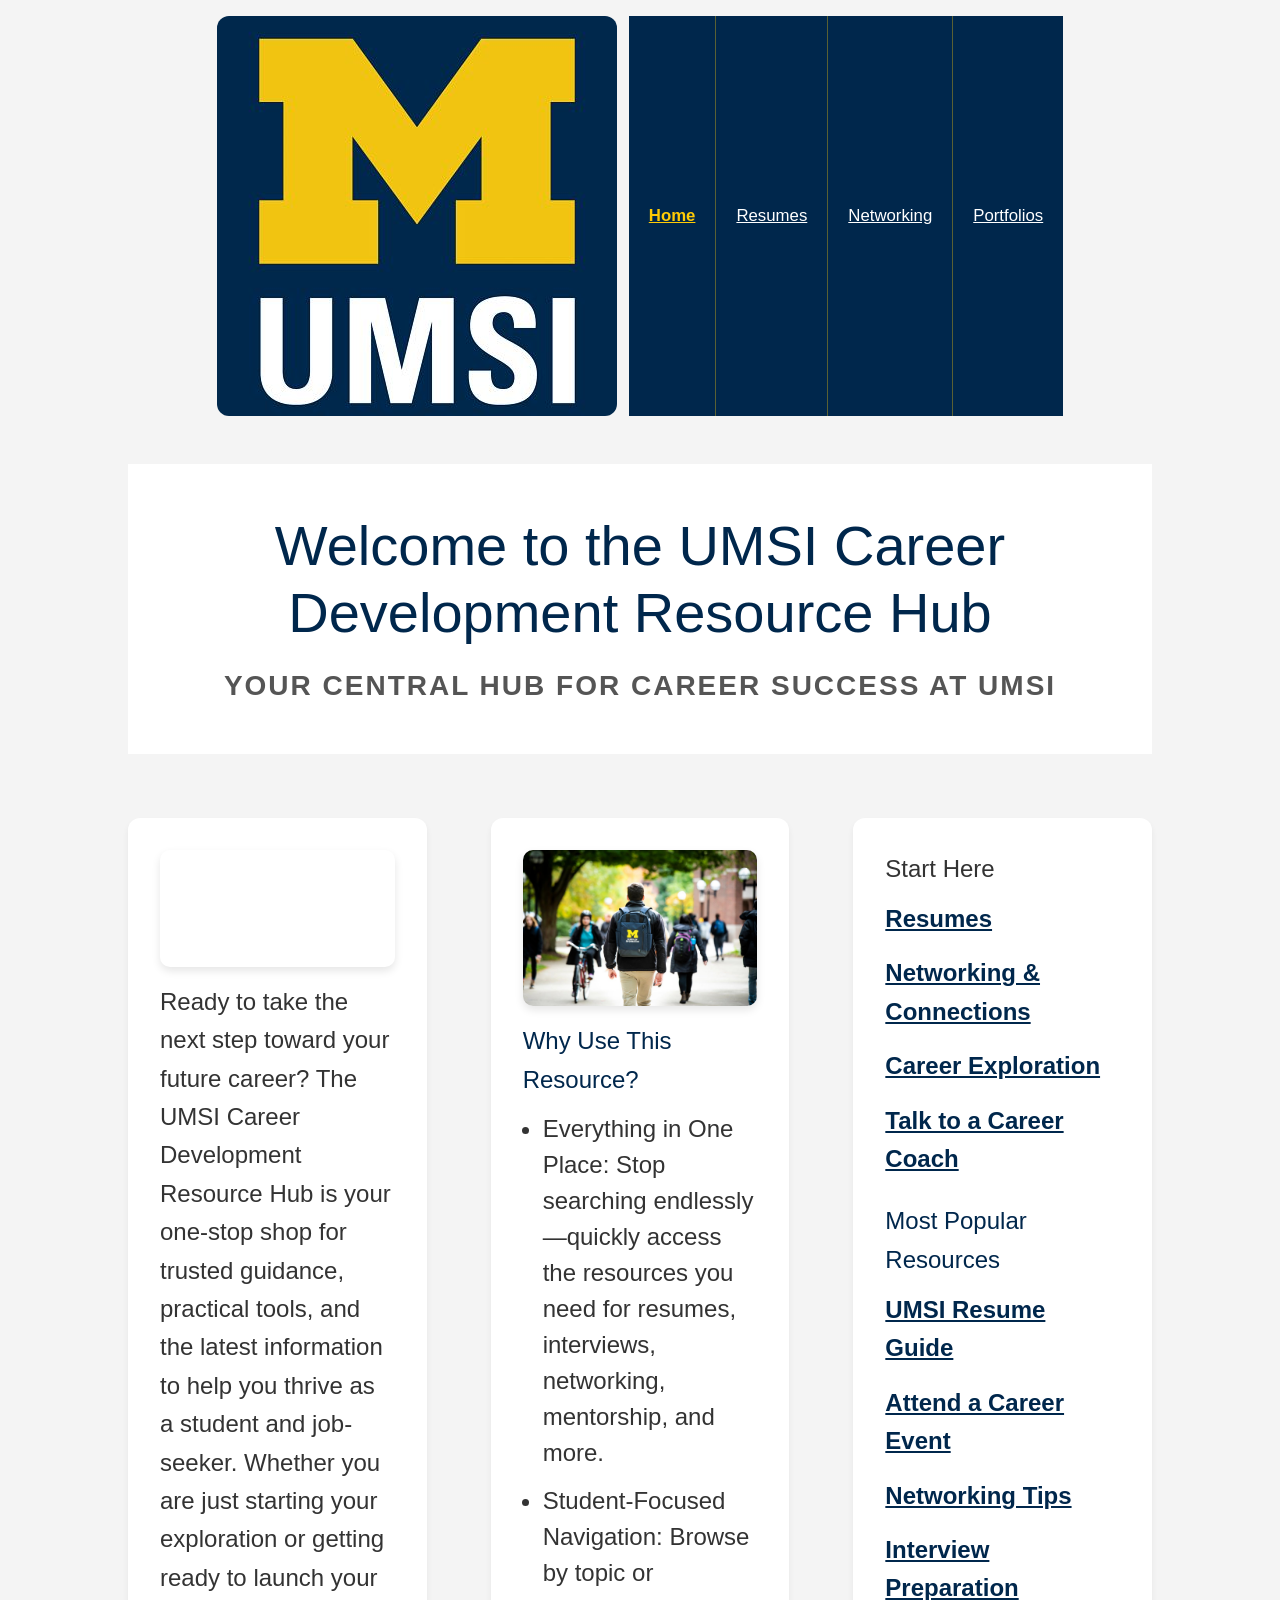
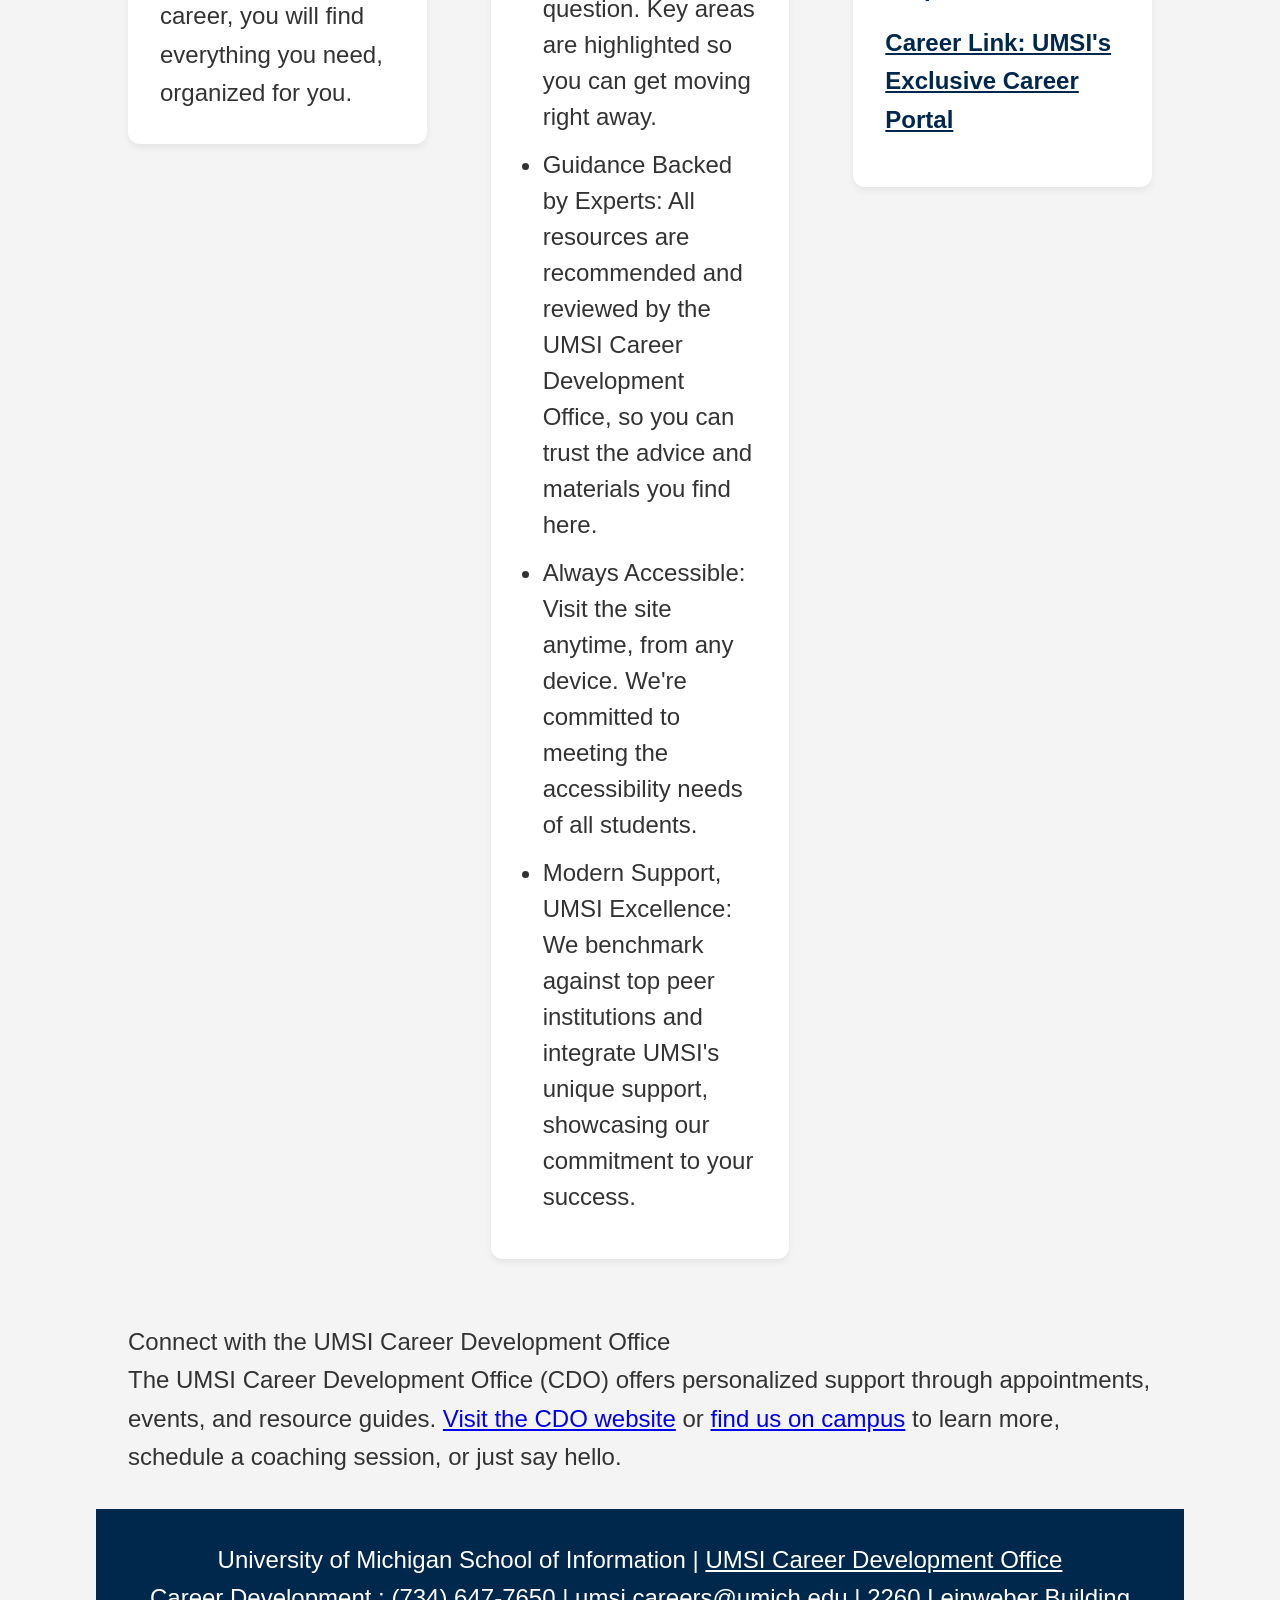
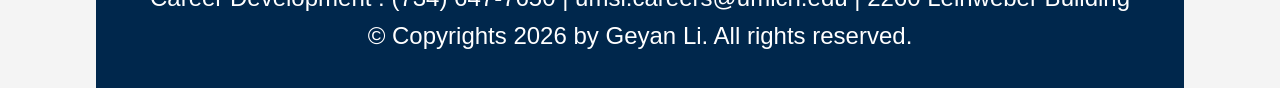
<file: index.html>
<!DOCTYPE html>
<html lang="en">
<head>
    <meta charset="UTF-8">
    <meta name="viewport" content="width=device-width, initial-scale=1.0">
    <link rel="stylesheet" href="css/html5reset.css">
    <link rel="stylesheet" href="css/style.css">
    <title>MSI Career Development Resource Hub</title>
</head>
<body>

    <header>
  <a href = "#main-content" class = "skipper">Skip to Main Content</a>
        <img src="images/UMSI_signature_vertical_informal_solidblue.jpg" alt="UMSI Logo">
        <nav>
            <ul>
                <li><a href = "index.html" class="current">Home</a></li>
                <li><a href = "resume.html">Resumes</a></li>
                <li><a href = "networking.html">Networking</a></li>
                <li><a href = "portfolios.html">Portfolios</a></li>
            </ul>
        </nav>
    

    </header>
    
    <main class="container" id="main-content">
      <header class="main-page-header">
          <h1 class="main-title">Welcome to the UMSI Career Development Resource Hub</h1>
          <p class="main-subtitle">Your Central Hub for Career Success at UMSI</p>
      </header>

      <section class="three-col-grid content-triad">
          <div class="tri-col tri-col--intro">
              <div class="tri-media tri-media--video" role="region" aria-label="youtube video player">
                  <div class="video-container">
                      <iframe src="https://www.youtube.com/embed/GSjGeDYJ5Nk?si=qhxJPRTIT___x8hG" title="YouTube video player" allow="accelerometer; autoplay; clipboard-write; encrypted-media; gyroscope; picture-in-picture; web-share" referrerpolicy="strict-origin-when-cross-origin" allowfullscreen></iframe>
                  </div>
              </div>
              <div class="tri-intro">
                  <p>
                      Ready to take the next step toward your future career? The UMSI Career
                      Development Resource Hub is your one-stop shop for trusted guidance,
                      practical tools, and the latest information to help you thrive as a
                      student and job-seeker. Whether you are just starting your exploration
                      or getting ready to launch your career, you will find everything you
                      need, organized for you.
                  </p>
              </div>
          </div>

          <div class="tri-col tri-col--guidance">
              <div class="tri-media">
                  <img src="images/UMSI_CampusFall_UMSIBackpack_02.jpg" alt="A student wears a UMSI backpack in fall on the drag.">
              </div>
              <h2>Why Use This Resource?</h2>
              <ul class="guidance-bullets">
                  <li><strong>Everything in One Place:</strong> Stop searching endlessly—quickly access the resources you need for resumes, interviews, networking, mentorship, and more.</li>
                  <li><strong>Student-Focused Navigation:</strong> Browse by topic or question. Key areas are highlighted so you can get moving right away.</li>
                  <li><strong>Guidance Backed by Experts:</strong> All resources are recommended and reviewed by the UMSI Career Development Office, so you can trust the advice and materials you find here.</li>
                  <li><strong>Always Accessible:</strong> Visit the site anytime, from any device. We're committed to meeting the accessibility needs of all students.</li>
                  <li><strong>Modern Support, UMSI Excellence:</strong> We benchmark against top peer institutions and integrate UMSI's unique support, showcasing our commitment to your success.</li>
              </ul>
          </div>

          <div class="tri-col tri-col--resources tri-col--home-links">
              <h2>Start Here</h2>
              <ul class="resource-links">
                  <li><a href="resume.html">Resumes</a></li>
                  <li><a href="networking.html">Networking &amp; Connections</a></li>
                  <li><a href="https://si-umich.12twenty.com/Login">Career Exploration</a></li>
                  <li><a href="https://umich.instructure.com/courses/137916/pages/talk-to-a-career-coach">Talk to a Career Coach</a></li>
              </ul>
              <h2 class="tri-resources-subhead">Most Popular Resources</h2>
              <ul class="resource-links">
                  <li><a href="https://docs.google.com/document/d/1_1GfDJyVGIgE82MZjVhuWT_aB_2Hcj1NN62FUCXoR_o/edit?tab=t.0" target="_blank" rel="noopener noreferrer">UMSI Resume Guide</a></li>
                  <li><a href="https://umich.instructure.com/courses/137916/pages/attend-an-event" target="_blank" rel="noopener noreferrer">Attend a Career Event</a></li>
                  <li><a href="https://docs.google.com/document/d/18HMt79BU8ovGf9z7_P7No5tuwUS6qHNW5u0sgrepLtE/edit?tab=t.0" target="_blank" rel="noopener noreferrer">Networking Tips</a></li>
                  <li><a href="https://docs.google.com/presentation/d/15n-XqsFEntdbkZz89K-ohf7Or1NnCt5CQNDG-6fh2a0/edit?usp=sharing" target="_blank" rel="noopener noreferrer">Interview Preparation</a></li>
                  <li><a href="https://si-umich.12twenty.com/Login" target="_blank" rel="noopener noreferrer">Career Link: UMSI's Exclusive Career Portal</a></li>
              </ul>
          </div>
      </section>
    <section>
      <h2>Connect with the UMSI Career Development Office</h2>
      <p>
        The UMSI Career Development Office (CDO) offers personalized support through appointments, events, and resource guides. <a href="https://umich.instructure.com/courses/137916" target="_blank">Visit the CDO website</a> or <a href="https://www.si.umich.edu/about-umsi/getting-umsi" target="_blank">find us on campus</a> to learn more, schedule a coaching session, or just say hello.
      </p>
    </section>
       
        <!-- Content taken & modified from UMGPT with the prompt, "Write me a webpage of intro content to help meet the following requirements - this is for the home page": and then pasted in the client objectives & project requirements"
        UMGPT. (2025). UMGPT ( GPT-4.1 August 25th version) [Large language model]. -->
    
    
      </main>
      <footer>
        <p>University of Michigan School of Information | <a href="https://umich.instructure.com/courses/137916">UMSI Career Development Office </a></p>
        <p>Career Development : (734) 647-7650 | umsi.careers@umich.edu | 2260 Leinweber Building </a></p>
        <p>© Copyrights <span id="year"></span> by Geyan Li. All rights reserved.</p>  
      </footer>
</body>
</html>


<!-- Reference: https://www.codexworld.com/how-to/get-current-year-to-display-dynamic-year-in-copyright-using-javascript/ -->
<script>
  document.getElementById("year").innerHTML = new Date().getFullYear();
</script>
</file>
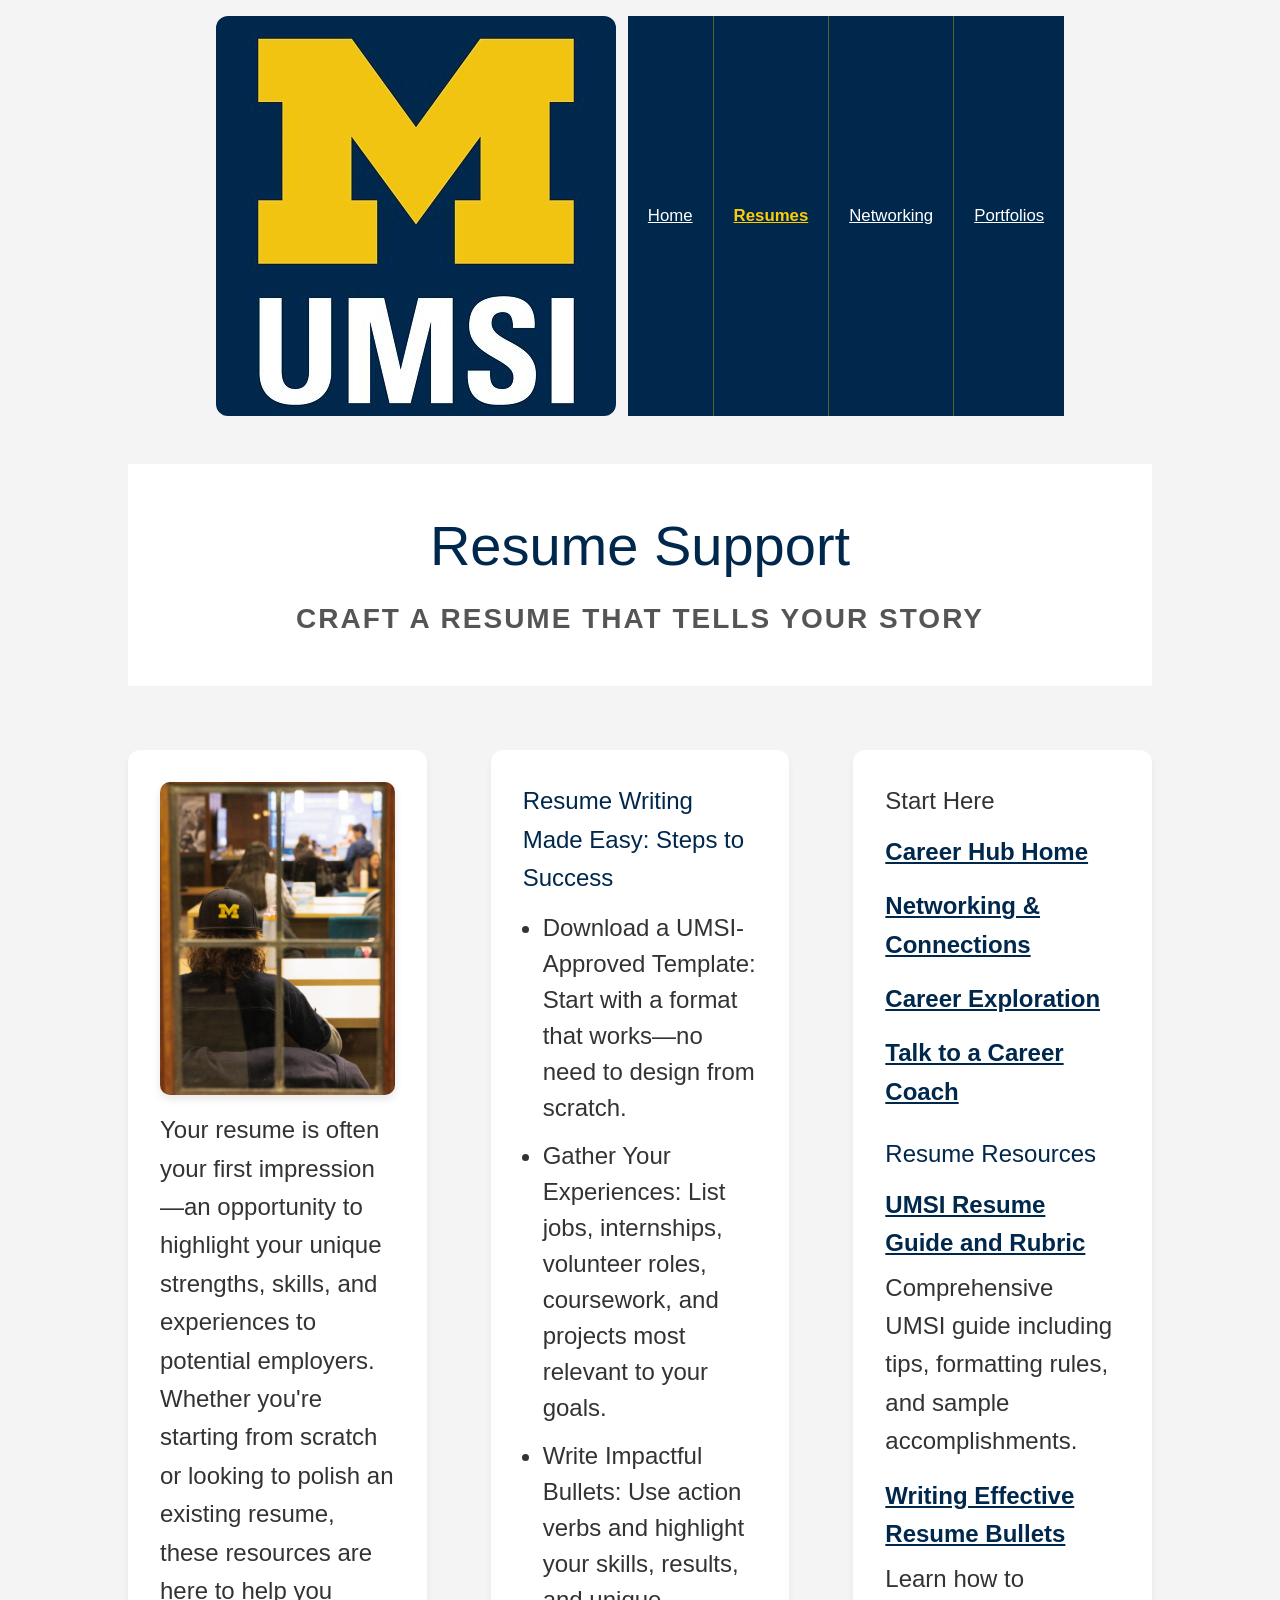
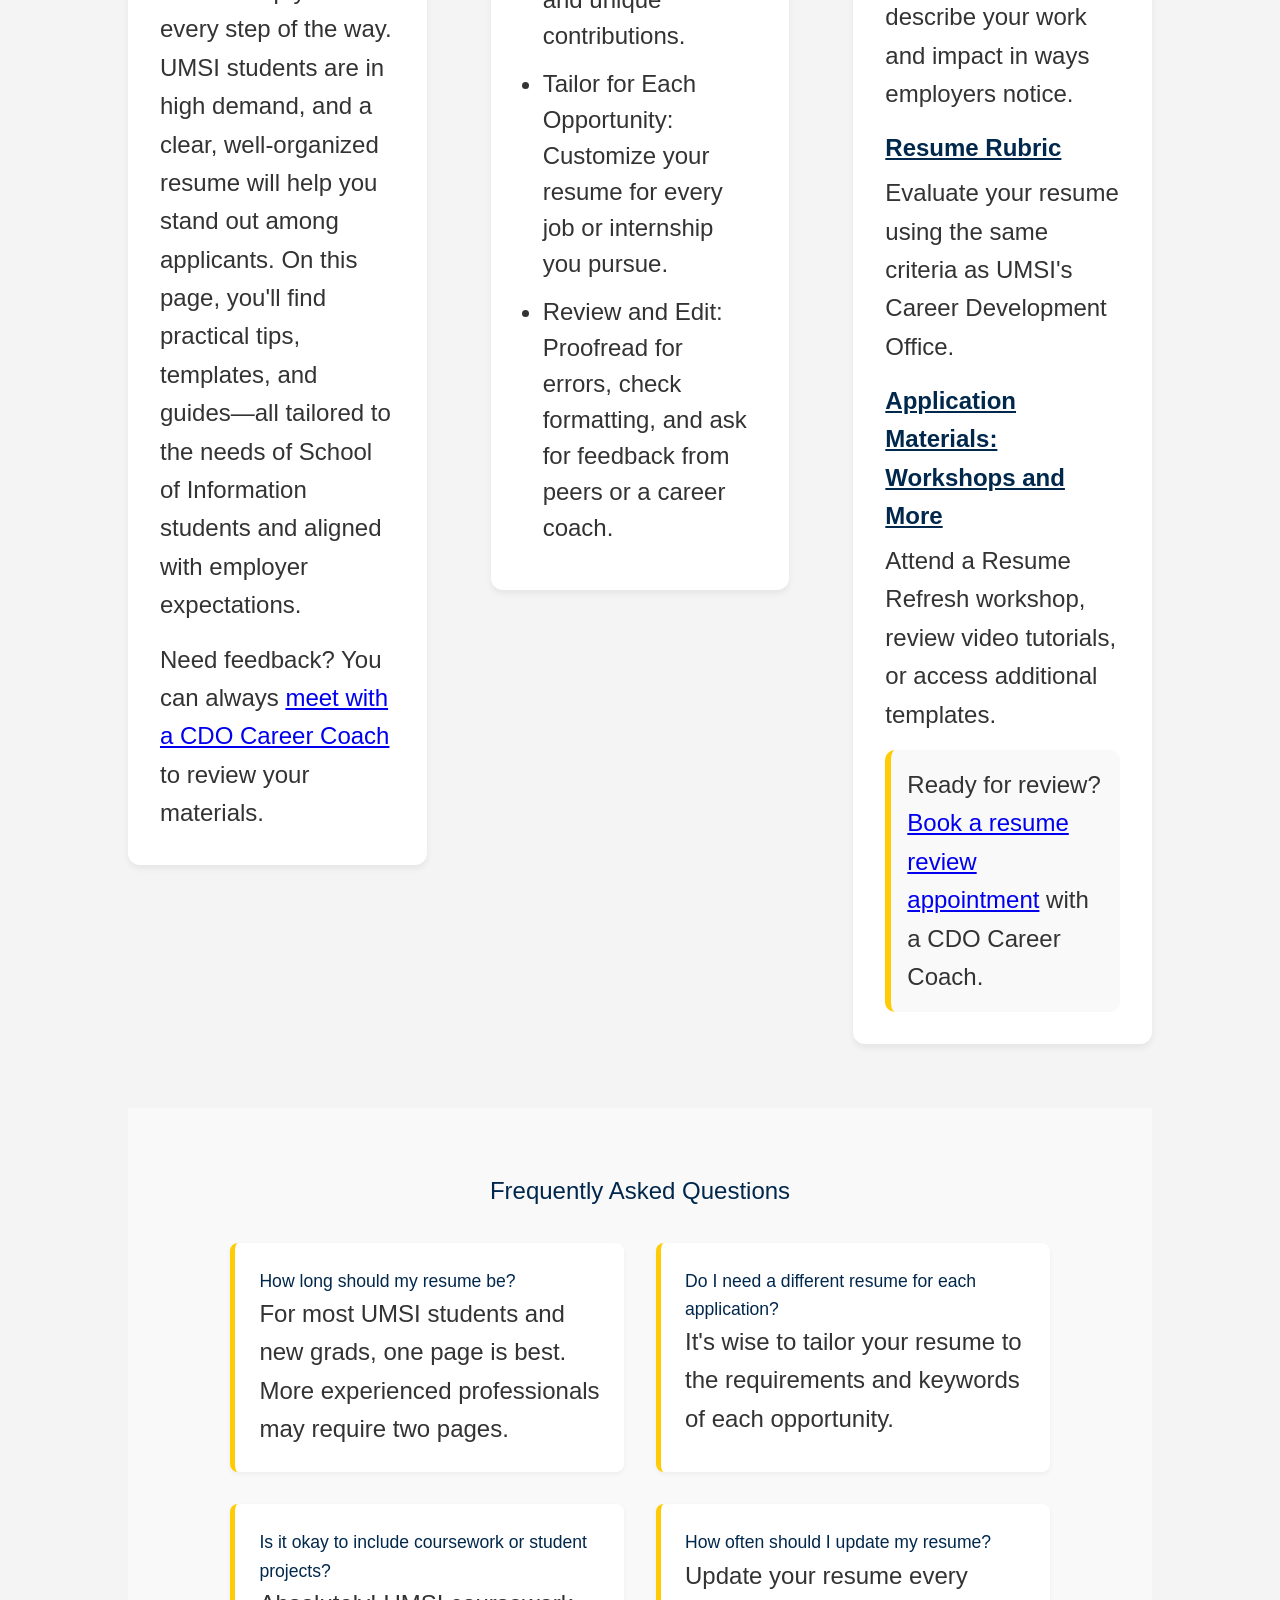
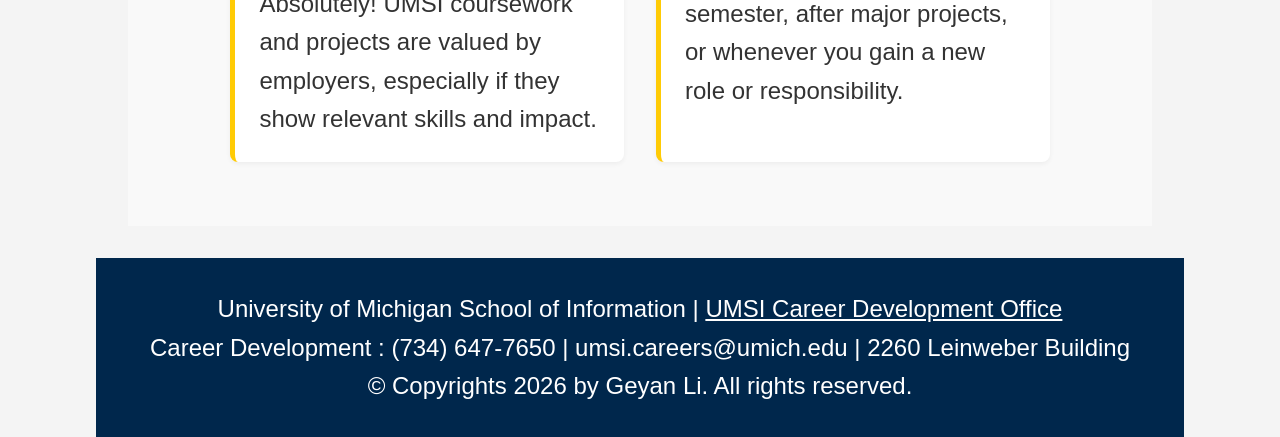
<file: resume.html>
<!DOCTYPE html>
<html lang="en">
<head>
    <meta charset="UTF-8">
    <meta name="viewport" content="width=device-width, initial-scale=1.0">
    <link rel="stylesheet" href="css/html5reset.css">
    <link rel="stylesheet" href="css/style.css">
    <title>Resumes</title>
</head>
<body>

    <header>
  <a href = "#main-content" class="skipper">Skip to Main Content</a>
        <img src="images/UMSI_signature_vertical_informal_solidblue.jpg" alt="UMSI Logo">
        <nav>
            <ul>
                <li><a href = "index.html">Home</a></li>
                <li><a href = "resume.html" class="current">Resumes</a></li>
                <li><a href = "networking.html">Networking</a></li>
                <li><a href = "portfolios.html">Portfolios</a></li>
            </ul>
        </nav>
    </header>


    <main class="container" id="main-content">
        <header class="main-page-header">
            <h1 class="main-title">Resume Support</h1>
            <p class="main-subtitle">Craft a Resume that Tells Your Story</p>
        </header>
        
        <section class="three-col-grid content-triad">
            <div class="tri-col tri-col--intro">
                <div class="tri-media">
                    <img src="images/MCOMMONS-SnowyCampusScenes-096.jpg" alt="A student focusing on their career portfolio and resume at a desk">
                </div>
                <div class="tri-intro">
                    <p>
                        Your resume is often your first impression—an opportunity to highlight your unique strengths, skills, and experiences to potential employers. Whether you're starting from scratch or looking to polish an existing resume, these resources are here to help you every step of the way. UMSI students are in high demand, and a clear, well-organized resume will help you stand out among applicants. On this page, you'll find practical tips, templates, and guides—all tailored to the needs of School of Information students and aligned with employer expectations.
                    </p>
                    <p>
                        <strong>Need feedback?</strong> You can always <a href="https://umich.instructure.com/courses/137916/pages/talk-to-a-career-coach" target="_blank">meet with a CDO Career Coach</a> to review your materials.
                    </p>
                </div>
            </div>

            <div class="tri-col tri-col--guidance">
                <h2>Resume Writing Made Easy: Steps to Success</h2>
                <ul class="guidance-bullets">
                    <li><strong>Download a UMSI-Approved Template:</strong> Start with a format that works—no need to design from scratch.</li>
                    <li><strong>Gather Your Experiences:</strong> List jobs, internships, volunteer roles, coursework, and projects most relevant to your goals.</li>
                    <li><strong>Write Impactful Bullets:</strong> Use action verbs and highlight your skills, results, and unique contributions.</li>
                    <li><strong>Tailor for Each Opportunity:</strong> Customize your resume for every job or internship you pursue.</li>
                    <li><strong>Review and Edit:</strong> Proofread for errors, check formatting, and ask for feedback from peers or a career coach.</li>
                </ul>
            </div>

            <div class="tri-col tri-col--resources tri-col--home-links">
                <h2>Start Here</h2>
                <ul class="resource-links">
                    <li><a href="index.html">Career Hub Home</a></li>
                    <li><a href="networking.html">Networking &amp; Connections</a></li>
                    <li><a href="https://si-umich.12twenty.com/Login">Career Exploration</a></li>
                    <li><a href="https://umich.instructure.com/courses/137916/pages/talk-to-a-career-coach">Talk to a Career Coach</a></li>
                </ul>
                <h2 class="tri-resources-subhead">Resume Resources</h2>
                <ul class="resource-links">
                    <li>
                        <a href="https://docs.google.com/document/d/1_1GfDJyVGIgE82MZjVhuWT_aB_2Hcj1NN62FUCXoR_o/edit?tab=t.0" target="_blank" rel="noopener noreferrer">UMSI Resume Guide and Rubric</a>
                        <p>Comprehensive UMSI guide including tips, formatting rules, and sample accomplishments.</p>
                    </li>
                    <li>
                        <a href="https://docs.google.com/document/d/1-EVZYH_Fic4mfLVGOXyHTSeRwBWmmi2WHSgGDLGGPEs/edit?tab=t.0" target="_blank" rel="noopener noreferrer">Writing Effective Resume Bullets</a>
                        <p>Learn how to describe your work and impact in ways employers notice.</p>
                    </li>
                    <li>
                        <a href="https://docs.google.com/document/d/1vJMfgw9nwpHN9Sy0L0RP0aNBbaDSsiLPc2vy-doac6s/edit?tab=t.0" target="_blank" rel="noopener noreferrer">Resume Rubric</a>
                        <p>Evaluate your resume using the same criteria as UMSI's Career Development Office.</p>
                    </li>
                    <li>
                        <a href="https://docs.google.com/document/d/1vJMfgw9nwpHN9Sy0L0RP0aNBbaDSsiLPc2vy-doac6s/edit?tab=t.0" target="_blank" rel="noopener noreferrer">Application Materials: Workshops and More</a>
                        <p>Attend a Resume Refresh workshop, review video tutorials, or access additional templates.</p>
                    </li>
                </ul>
                <div class="appointment-callout">
                    <p>Ready for review? <a href="https://umich.instructure.com/courses/137916/pages/talk-to-a-career-coach" target="_blank" rel="noopener noreferrer">Book a resume review appointment</a> with a CDO Career Coach.</p>
                </div>
            </div>
        </section>

        <section class="faq-grid">
            <h2>Frequently Asked Questions</h2>
            <div class="faq-container">
                <div class="faq-item">
                    <h3>How long should my resume be?</h3>
                    <p>For most UMSI students and new grads, one page is best. More experienced professionals may require two pages.</p>
                </div>
          
                <div class="faq-item">
                    <h3>Do I need a different resume for each application?</h3>
                    <p>It's wise to tailor your resume to the requirements and keywords of each opportunity.</p>
                </div>

                <div class="faq-item">
                    <h3>Is it okay to include coursework or student projects?</h3>
                    <p>Absolutely! UMSI coursework and projects are valued by employers, especially if they show relevant skills and impact.</p>
                </div>

                <div class="faq-item">
                    <h3>How often should I update my resume?</h3>
                    <p>Update your resume every semester, after major projects, or whenever you gain a new role or responsibility.</p>
                </div>
            </div>
        </section>
    </main>

          <!-- Content taken & modified from UMGPT with the prompt, "for the same content write me some intro content and resources for a resume page" - this was after I had asked for content for the home page.
        UMGPT. (2025). UMGPT (GPT-4.1 August 25th version) [Large language model]. -->

        <footer>
            <p>University of Michigan School of Information | <a href="https://umich.instructure.com/courses/137916">UMSI Career Development Office </a></p>
            <p>Career Development : (734) 647-7650 | umsi.careers@umich.edu | 2260 Leinweber Building </a></p>
            <p>© Copyrights <span id="year"></span> by Geyan Li. All rights reserved.</p>    
        </footer>
    </body>
    </html>

<!-- Reference: https://www.codexworld.com/how-to/get-current-year-to-display-dynamic-year-in-copyright-using-javascript/ -->
<script>
    document.getElementById("year").innerHTML = new Date().getFullYear();
</script>
</file>
<file: css/style.css>
/* skip to main fix */
.skipper {
    position: absolute;
    top: -100px;
    left: 0;
    background: #00274c;
    color: yellow;
    padding: 8px;
    z-index: 100;
  }

.skipper:focus {
top: 0;
}

/* navigation fix */
nav ul li a.current {
    text-decoration: underline;
    font-weight: bold;
    color: #ffcb05;
}

/* padding fix */
.intro-grid, 
.why-use-grid, 
.footer-links-grid, 
.portfolio-intro-grid, 
.components-grid {
    padding: 2.5rem 8%;
    gap: 2rem;
}

.three-col-grid {
    display: grid;
    grid-template-columns: 1fr;
    gap: 2rem;
    align-items: start;
}

.tri-col {
    background: #fff;
    border-radius: 12px;
    box-shadow: 0 4px 6px rgba(0,0,0,0.06);
    /*padding fix*/
    padding: 2rem;
    box-sizing: border-box;
}

.tri-media img {
    border-radius: 10px;
    box-shadow: 0 4px 8px rgba(0,0,0,0.10);
}

.tri-intro h2 {
    color: #00274c;
    margin-top: 1rem;
    margin-bottom: 0.75rem;
}

.tri-intro p {
    margin-top: 1rem;
    line-height: 1.6;
    color: #333;
}

.tri-media--video .video-container {
    border-radius: 10px;
    overflow: hidden;
    box-shadow: 0 4px 8px rgba(0,0,0,0.10);
}

.tri-resources-subhead {
    margin-top: 1.5rem;
    margin-bottom: 0;
    color: #00274c;
}

.tri-col--guidance h2 {
    margin-top: 0;
    margin-bottom: 0.5rem;
    color: #00274c;
}

.tri-col--guidance .tri-media + h2 {
    margin-top: 1rem;
}

.guidance-bullets {
    list-style: disc;
    padding-left: 1.25rem;
    margin: 0.75rem 0 0;
}

.guidance-bullets li {
    margin-bottom: 0.75rem;
    line-height: 1.5;
}

.resource-links {
    list-style: none;
    padding: 0;
    margin: 0.75rem 0 0;
}

.resource-links li {
    margin-bottom: 1rem;
}

.resource-links a {
    color: #00274c;
    text-decoration: underline;
    font-weight: 700;
}

.resource-links a:hover {
    color: #0b5cab;
}

.resource-links p {
    margin: 0.4rem 0 0;
    color: #333;
}

.tri-col--guidance h3 {
    margin-top: 1.25rem;
    margin-bottom: 0.5rem;
    color: #00274c;
}

.appointment-callout {
    margin-top: 1rem;
    padding: 1rem;
    border-left: 6px solid #ffcb05;
    background: #f9f9f9;
    border-radius: 10px;
}



.main-page-header {
    text-align: center;
    padding: 1.5rem 5%;
    background-color: #ffffff;
    display: grid;
    grid-template-columns: 1fr;
    justify-items: center;
    box-sizing: border-box;
}

.main-title {
    font-size: 2.25rem;
    color: #00274c;
    margin-bottom: 0.5rem;
    line-height: 1.2;
    width: 100%;
    /* max-width: 100%; */
}

.main-subtitle {
    font-size: 1.25rem;
    color: #555;
    font-weight: 600;
    margin-top: 0;
    line-height: 1.4;
    text-transform: uppercase;
    letter-spacing: 1px;
    width: 100%;
    /* max-width: 100%; */
}

.intro-grid {
    display: grid;
    grid-template-columns: 1fr;
    gap: 1.5rem;
    align-items: center;
}

.intro-text {
    text-align: left;
}

.intro-text p {
    line-height: 1.6;
    text-align: left;
    color: #333;
}

.video-container {
    position: relative;
    padding-bottom: 56.25%;
    height: 0;
    width: 100%;
}

.video-container iframe {
    position: absolute;
    top: 0;
    left: 0;
    width: 100%;
    height: 100%;
    border-radius: 8px;
}

.why-use-grid, .footer-links-grid {
    display: grid;
    grid-template-columns: 1fr; 
    gap: 2rem;
    align-items: start;
}

.image-box img {
    width: 100%;
    height: auto;
    border-radius: 8px;
    box-shadow: 0 4px 8px rgba(0,0,0,0.1);
}

.why-use-text h2, .start-here h2, .popular-resources h2 {
    color: #00274c;
    margin-bottom: 1rem;
}

.why-use-text ul, .start-here ul, .popular-resources ul {
    list-style: none;
    padding: 0;
}

.why-use-text li, .start-here li, .popular-resources li {
    margin-bottom: 1rem;
    line-height: 1.5;
}

/*Networking*/
.networking-intro-grid, .networking-info-grid {
    display: grid;
    grid-template-columns: 1fr;
    gap: 2rem;
    padding: 2rem 5%;
}

.toolkit-section {
    background-color: #00274c;
    color: white;
    padding: 3rem 5%;
    margin-top: 2rem;
}

.toolkit-section h2 {
    color: #ffcb05;
}

.toolkit-section a {
    color: #fff;
    text-decoration: underline;
}

.info-card {
    background: #fff;
    padding: 1.5rem;
    border-radius: 8px;
    box-shadow: 0 4px 6px rgba(0,0,0,0.05);
}

.info-card h2{
    background: #ffcb05;
    padding: 1.5rem;
    border-radius: 8px;
    box-shadow: 0 4px 6px rgba(0,0,0,0.05);
    font-size: medium;
    font-style: italic;
}

/*Portfolio*/
.portfolio-intro-grid {
    display: grid;
    grid-template-columns: 1fr;
    gap: 2rem;
    padding: 2rem 5%;
    align-items: center;
}

.components-grid {
    display: grid;
    grid-template-columns: 1fr;
    gap: 1.5rem;
    margin: 2rem 0;
}

.component-card {
    background: #f4f4f4;
    padding: 1.5rem;
    border-top: 4px solid #00274c;
    border-radius: 4px;
}

.pathway-box {
    background-color: #ffcb05;
    padding: 2rem;
    border-radius: 8px;
    text-align: center;
}

body {
    font-family: 'Segoe UI', Tahoma, Geneva, Verdana, sans-serif;
    font-size: 24px;
    line-height: 1.6;
    color: #333;
    background-color: #f4f4f4;
    padding: 0;
    margin: 0;
}

nav ul {
    display: grid;
    grid-template-columns: 1fr;
    grid-auto-rows: auto;
    padding: 0;
    margin: 0;
    list-style: none;
}

nav li a {
    font-size: 1.15rem;
    display: block;
    padding: 20px;
    text-align: center;
    background-color: #00274c;
    color: white;
    border-bottom: 1px solid #ffcb05;
}

img {
    width: 100%;
    height: auto;
    display: block;
}

.sub-title {
    font-size: 1.25rem; 
    
    text-align: center;
    
    line-height: 1;
    
    margin: 1.5rem 5%;
    
    color: #00274c;
}


.video-container {
    position: relative;
    padding-bottom: 50%;
    height: 0;
    overflow: hidden;
}

.video-container iframe {
    position: absolute;
    top: 0;
    left: 0;
    width: 100%;
    height: 100%;
    border: 0;
}

.start-grid {
    display: grid;
    grid-template-columns: repeat(auto-fit, minmax(300px, 1fr)); 
    gap: 2rem;
}

.start-links, .popular-resources {
    background: white;
    padding: 20px;
    border-radius: 8px;
    box-shadow: 0 4px 6px rgba(0,0,0,0.1);
}

.resume-intro-grid {
    grid-template-columns: 1.2fr 0.8fr;
    align-items: center;
}

.resume-split-grid {
    grid-template-columns: 1fr 1fr;
    gap: 40px;
}

.steps-column {
    border-right: 1px solid #ddd;
    padding-right: 30px;
}

.resume-accent-box img {
    /* max-width: 200px; */
    margin: 0 auto;
    display: block;
    opacity: 0.8;
}

.faq-grid {
    padding: 2rem 5%;
    background-color: #f9f9f9;
}

.faq-grid h2 {
    text-align: center;
    color: #00274c;
    margin-bottom: 2rem;
}

.faq-container {
    display: grid;
    grid-template-columns: 1fr;
    gap: 1.5rem;
}

.faq-item {
    background: white;
    padding: 1.5rem;
    border-left: 5px solid #ffcb05;
    border-radius: 8px;
    box-shadow: 0 2px 5px rgba(0,0,0,0.05);
}

.faq-item h3 {
    font-size: 1.1rem;
    color: #00274c;
    margin-top: 0;
}

footer {
    text-align: center;
    padding: 2rem;
    background: #00274c;
    color:white;
}

footer a {
    color:white;
    text-decoration: underline;}

footer a:hover {
    color: #ffcb05;
}



/* forms */
.feedback-section {
    padding: 2rem 5%;
    background: #fff;
    border-radius: 8px;
    margin: 2rem 5%;
    box-shadow: 0 4px 6px rgba(0,0,0,0.05);
}

.feedback-form {
    display: grid;
    grid-template-columns: 1fr;
    gap: 1.5rem;
    margin-top: 1rem;
}

.form-group {
    display: grid;
    gap: 0.5rem;
}

.form-group label {
    font-weight: bold;
    color: #00274c;
}

.form-group input, 
.form-group textarea {
    padding: 10px;
    border: 2px solid #ccc;
    border-radius: 4px;
    font-size: 1rem;
    width: 100%;
    box-sizing: border-box;
}

.submit-btn {
    background-color: #00274c;
    color: #fff;
    padding: 12px 24px;
    border: none;
    border-radius: 4px;
    font-weight: bold;
    cursor: pointer;
}

.submit-btn:hover {
    background-color: #ffcb05;
    color: #00274c;
}





@media (min-width: 768px) {

    /* center */
    main {
        margin: 0 auto;
    }

    header {
        margin: 0 auto;
    }

    .main-page-header {
        padding: 3rem 10%;
    }

    .main-title {
        font-size: 3.5rem;
    }

    .main-subtitle {
        font-size: 1.75rem;
        letter-spacing: 2px;
    }

    .intro-grid {
        grid-template-columns: 1.2fr 0.8fr; 
        gap: 3rem;
        padding: 3rem 10%;
        text-align: left;
    }

    .intro-text p {
        text-align: center;
        padding: 0 10%;
    }

    .video-container {
        /* max-width: 450px; */
        margin-left: auto;
        margin-right: auto;
    }

    .why-use-grid {
        grid-template-columns: 1fr 1.2fr;
        align-items: center;
    }

    .footer-links-grid {
        grid-template-columns: 1fr 1fr;
        border-top: 2px solid #ffcb05;
        margin-top: 2rem;
        padding: 3rem 10%;
    }

    .start-here, .popular-resources {
        background: #fff;
        padding: 2rem;
        border-radius: 12px;
    }

    .resume-intro-grid {
        grid-template-columns: 1.5fr 0.5fr;
        align-items: center;
        padding: 3rem 10%;
    }

    .resume-intro-grid, .resume-split-grid {
        display: grid;
        grid-template-columns: 1fr;
        gap: 20px;
        padding: 20px;
    }

    .three-col-grid {
        grid-template-columns: 1fr 1fr 1fr;
        gap: 2rem;
        padding: 2.5rem 8%;
    }

    .faq-container {
        grid-template-columns: 1fr 1fr;
        gap: 2rem;
    }

    .faq-grid {
        padding: 4rem 10%;
    }

    .networking-intro-grid {
        grid-template-columns: 1fr 1fr;
        align-items: center;
    }

    .networking-info-grid {
        grid-template-columns: 1fr 1fr;
    }

    .toolkit-section {
        padding: 4rem 10%;
    }

    .portfolio-intro-grid {
        grid-template-columns: 1fr 1fr;
    }

    .components-grid {
        grid-template-columns: 1fr 1fr;
    }

    .portfolio-resources-list {
        display: grid;
        grid-template-columns: 1fr 1fr;
        gap: 10px 40px;
    }


    nav ul {
        grid-template-columns: repeat(4, auto);
        justify-content: center;
    }

    nav li a {
        font-size: 1.15rem;
        border-bottom: none;
        padding: 15px 25px;
    }

    .start-here-grid {
        grid-template-columns: 1fr 1fr; 
        /* max-width: 1200px; */
        margin: 0 auto;
    }

    main {
        padding: 2rem 10%;
    }
}

@media (min-width: 1200px) {
    /* Same content column as header/footer: centered, one width */
    main {
        width: 80%;
        /* max-width: 1200px; */
        margin-left: auto;
        margin-right: auto;
        padding: 2rem 0;
        box-sizing: border-box;
    }

    .three-col-grid {
        width: 100%;
        margin-left: auto;
        margin-right: auto;
        gap: 4rem;
        padding: 4rem 0;
    }

    .main-page-header {
        width: 100%;
        padding: 3rem 0;
        box-sizing: border-box;
    }

    header, footer {
        width: 80%;
        /* max-width: 1200px; */
        margin-left: auto;
        margin-right: auto;
    }

    /* Logo + nav displayed as compact gap, centered as one bar; aligns with main block below */
    header {
        position: relative;
        display: grid;
        grid-template-columns: auto auto;
        justify-content: center;
        align-items: center;
        column-gap: 0.75rem;
        row-gap: 0.75rem;
        padding: 1rem 0;
        box-sizing: border-box;
    }

    header > .skipper {
        position: absolute;
        left: 0;
        top: -100px;
    }

    header > .skipper:focus {
        top: 0;
        z-index: 200;
    }

    header > img {
        width: auto;
        height: auto;
        object-fit: contain;
        border-radius: 12px;
        align-self: center;
        justify-self: end;
    }

    header nav {
        display: grid;
        align-self: stretch;
        min-height: 80px;
        align-items: stretch;
        justify-self: start;
    }

    header nav ul {
        display: grid;
        grid-auto-flow: column;
        grid-template-columns: repeat(4, auto);
        justify-content: center;
        align-items: stretch;
        min-height: 80px;
        height: 100%;
        column-gap: 0;
    }

    header nav li {
        display: grid;
        align-items: stretch;
        min-height: 80px;
    }

    header nav li a {
        display: grid;
        place-items: center;
        min-height: 80px;
        padding: 0 1.25rem;
        font-size: 1.05rem;
        box-sizing: border-box;
        border-bottom: none;
        border-left: 1px solid rgba(255, 203, 5, 0.35);
    }

    header nav li:first-child a {
        border-left: none;
    }

    nav li a:hover, nav li a:focus {
        background-color: #ffcb05;
        color: #00274c;
        text-decoration: underline;
    }

    .tri-col:hover {
        box-shadow: 0 10px 20px rgba(0,0,0,0.15);
    }


}
</file>
